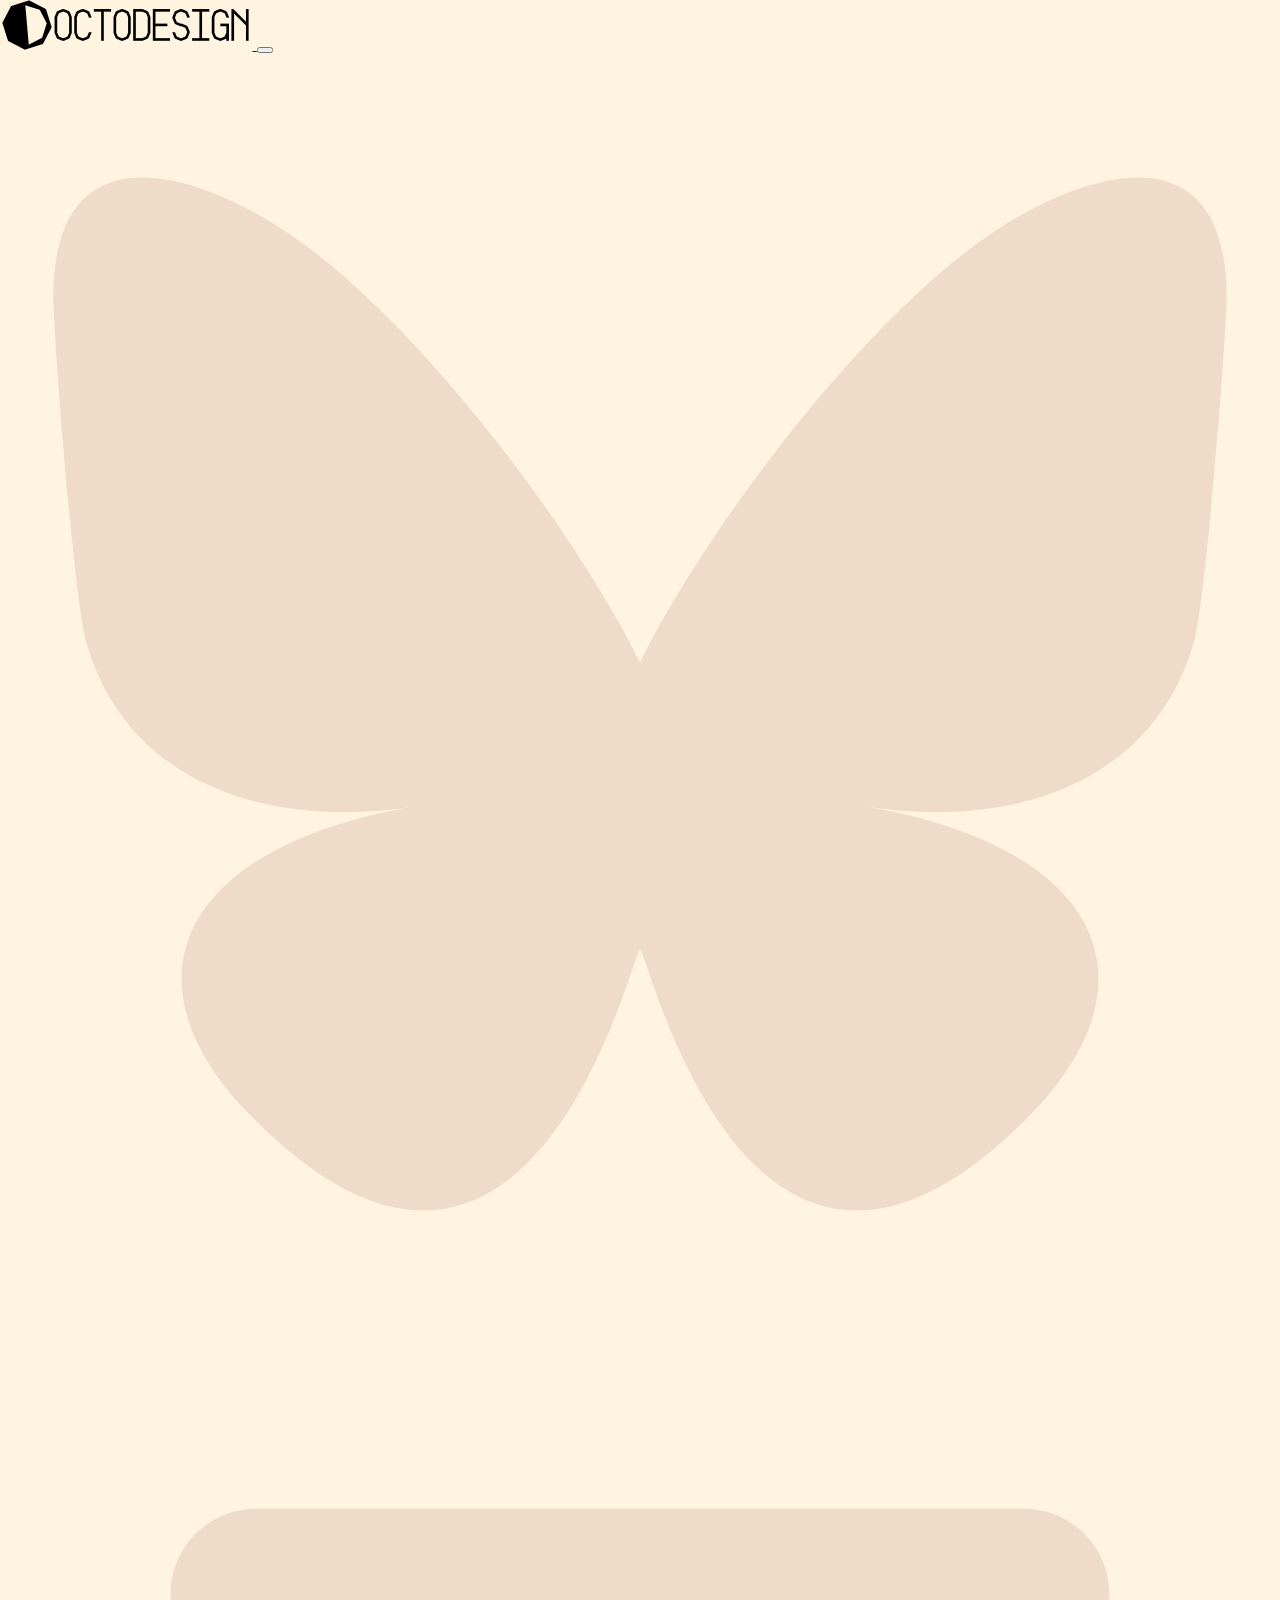
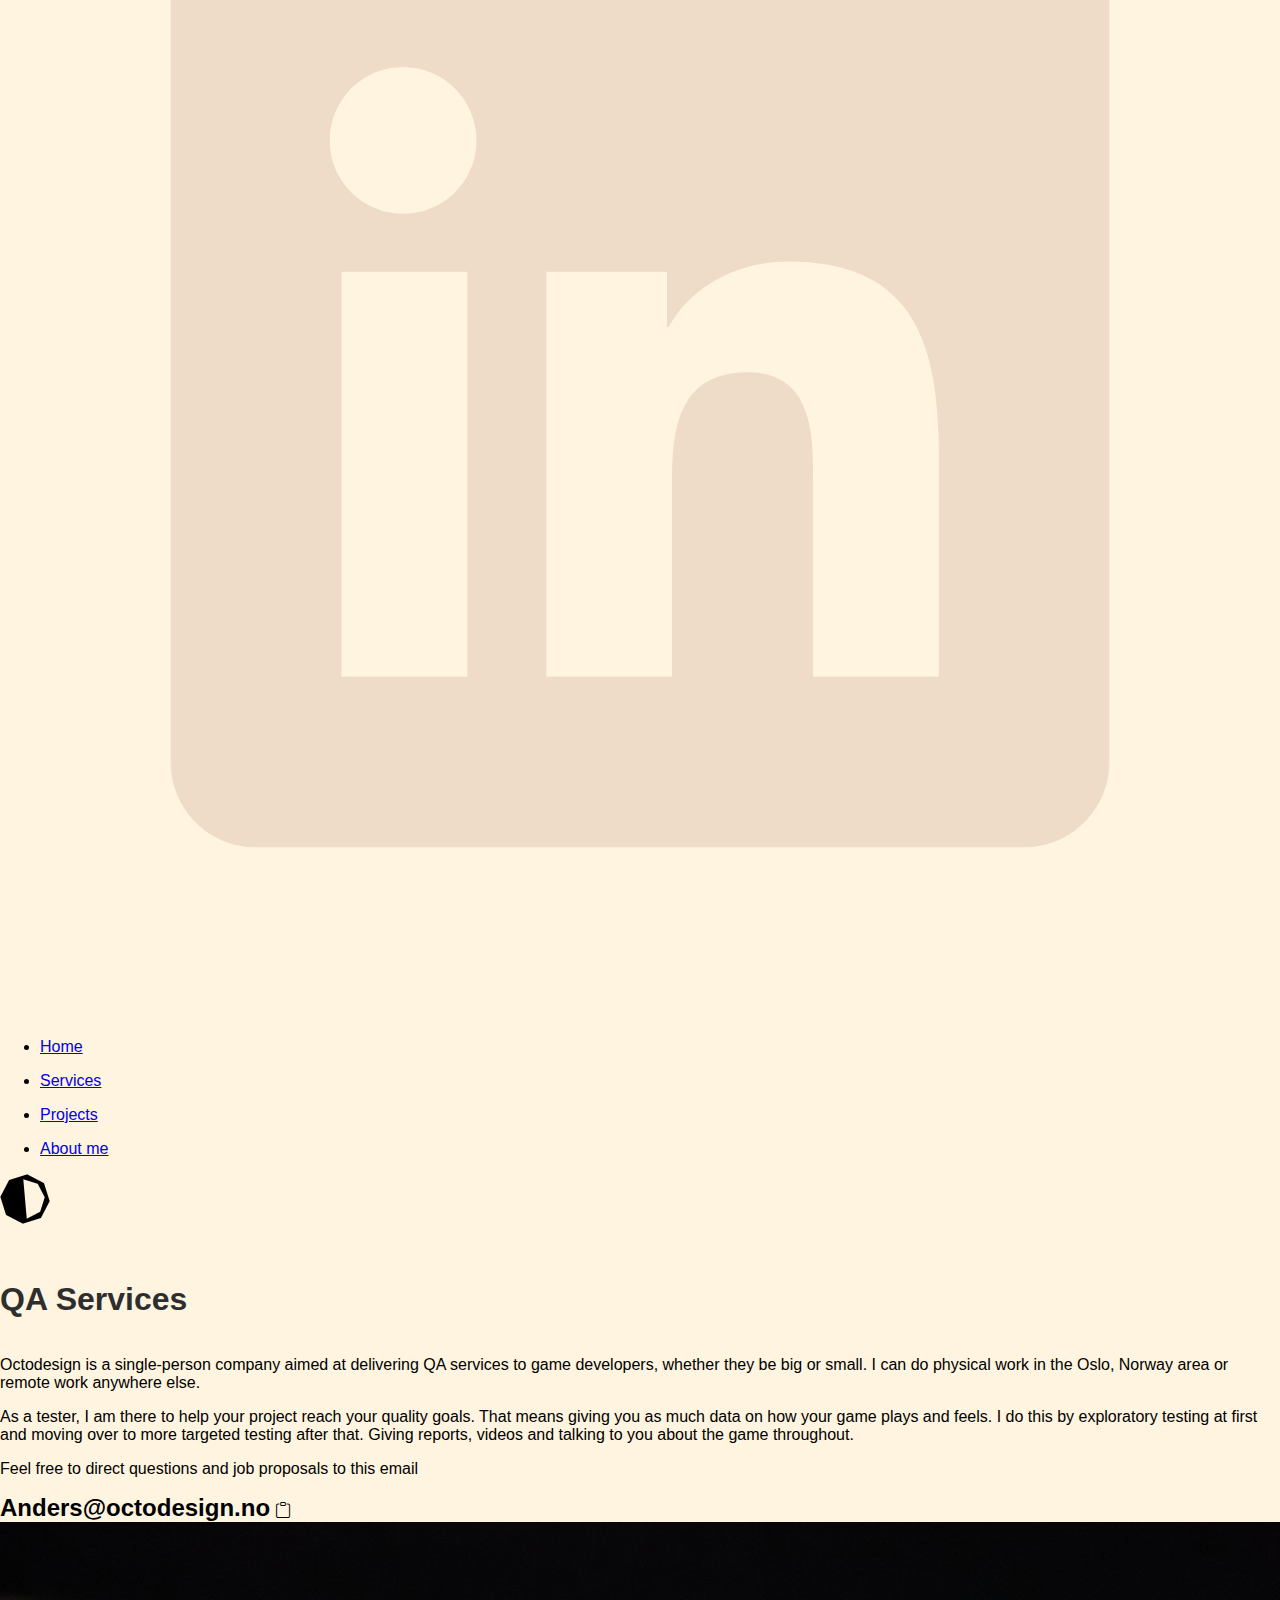
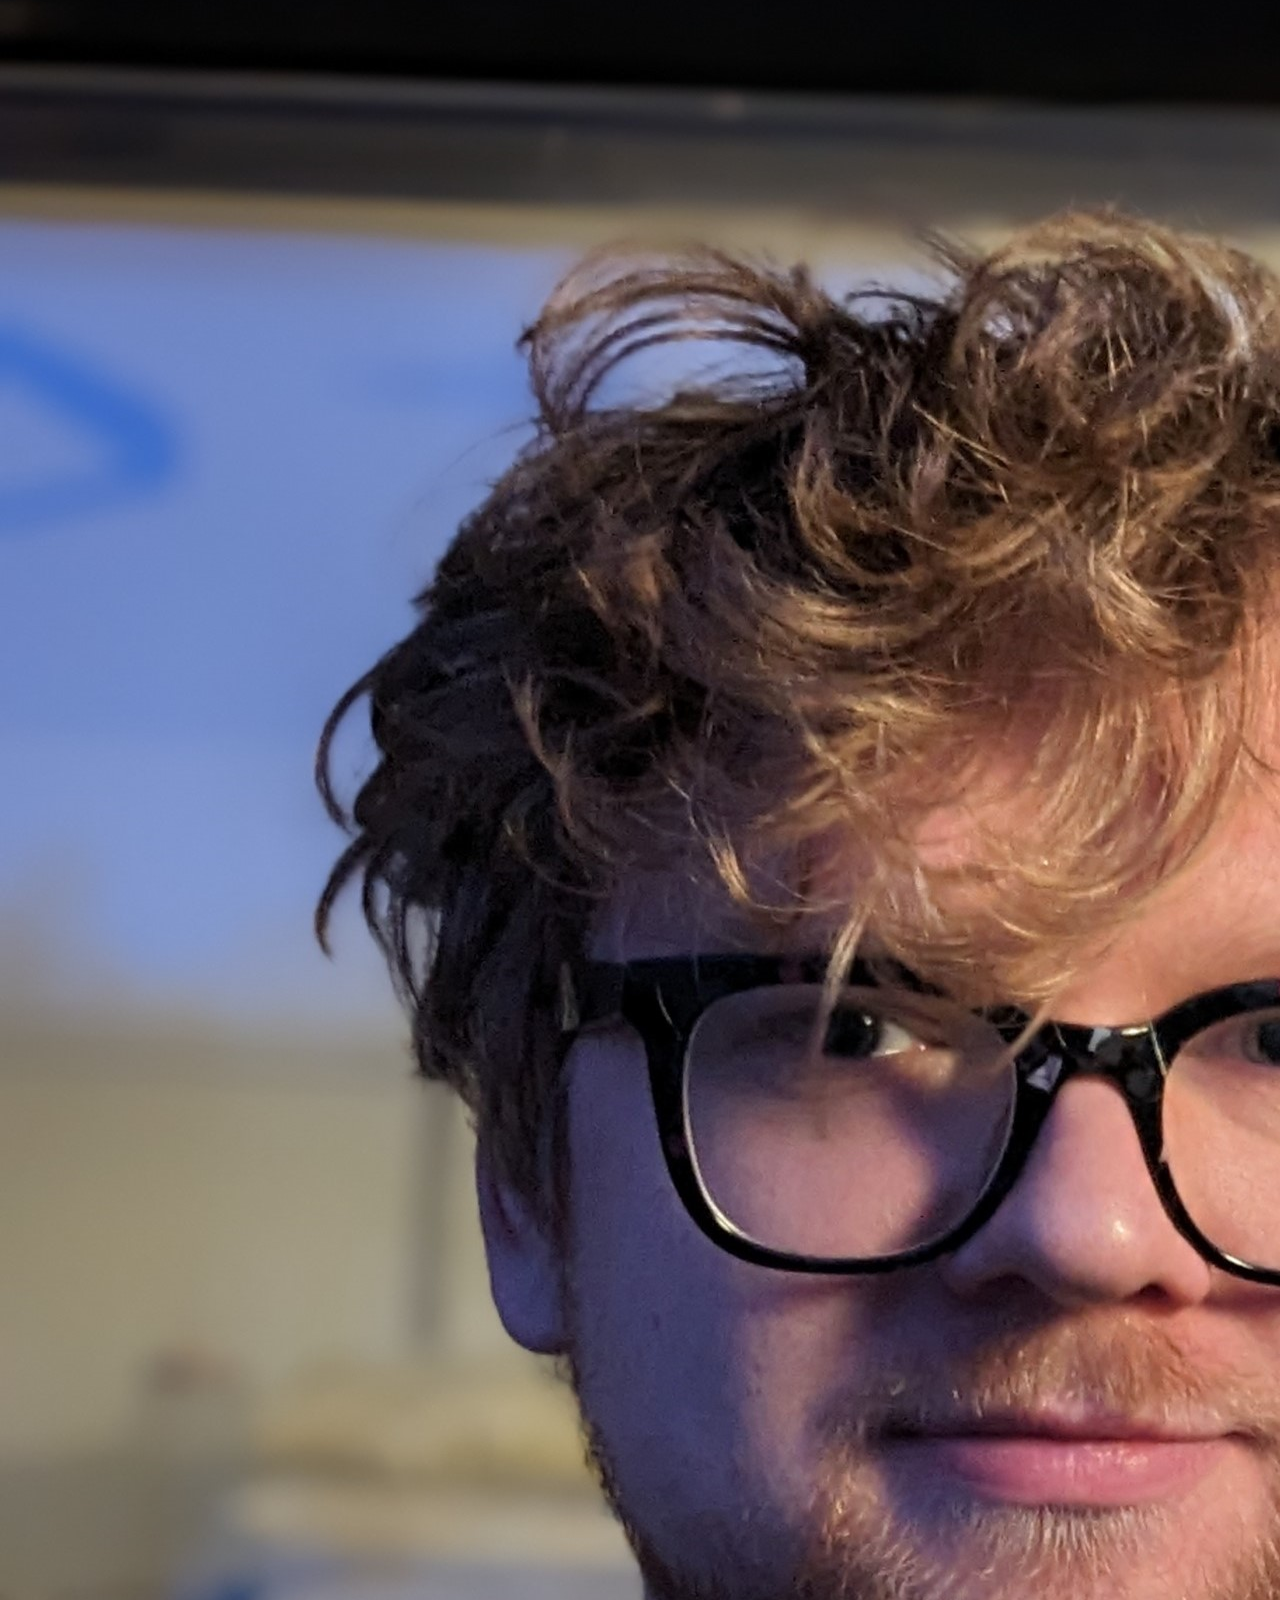
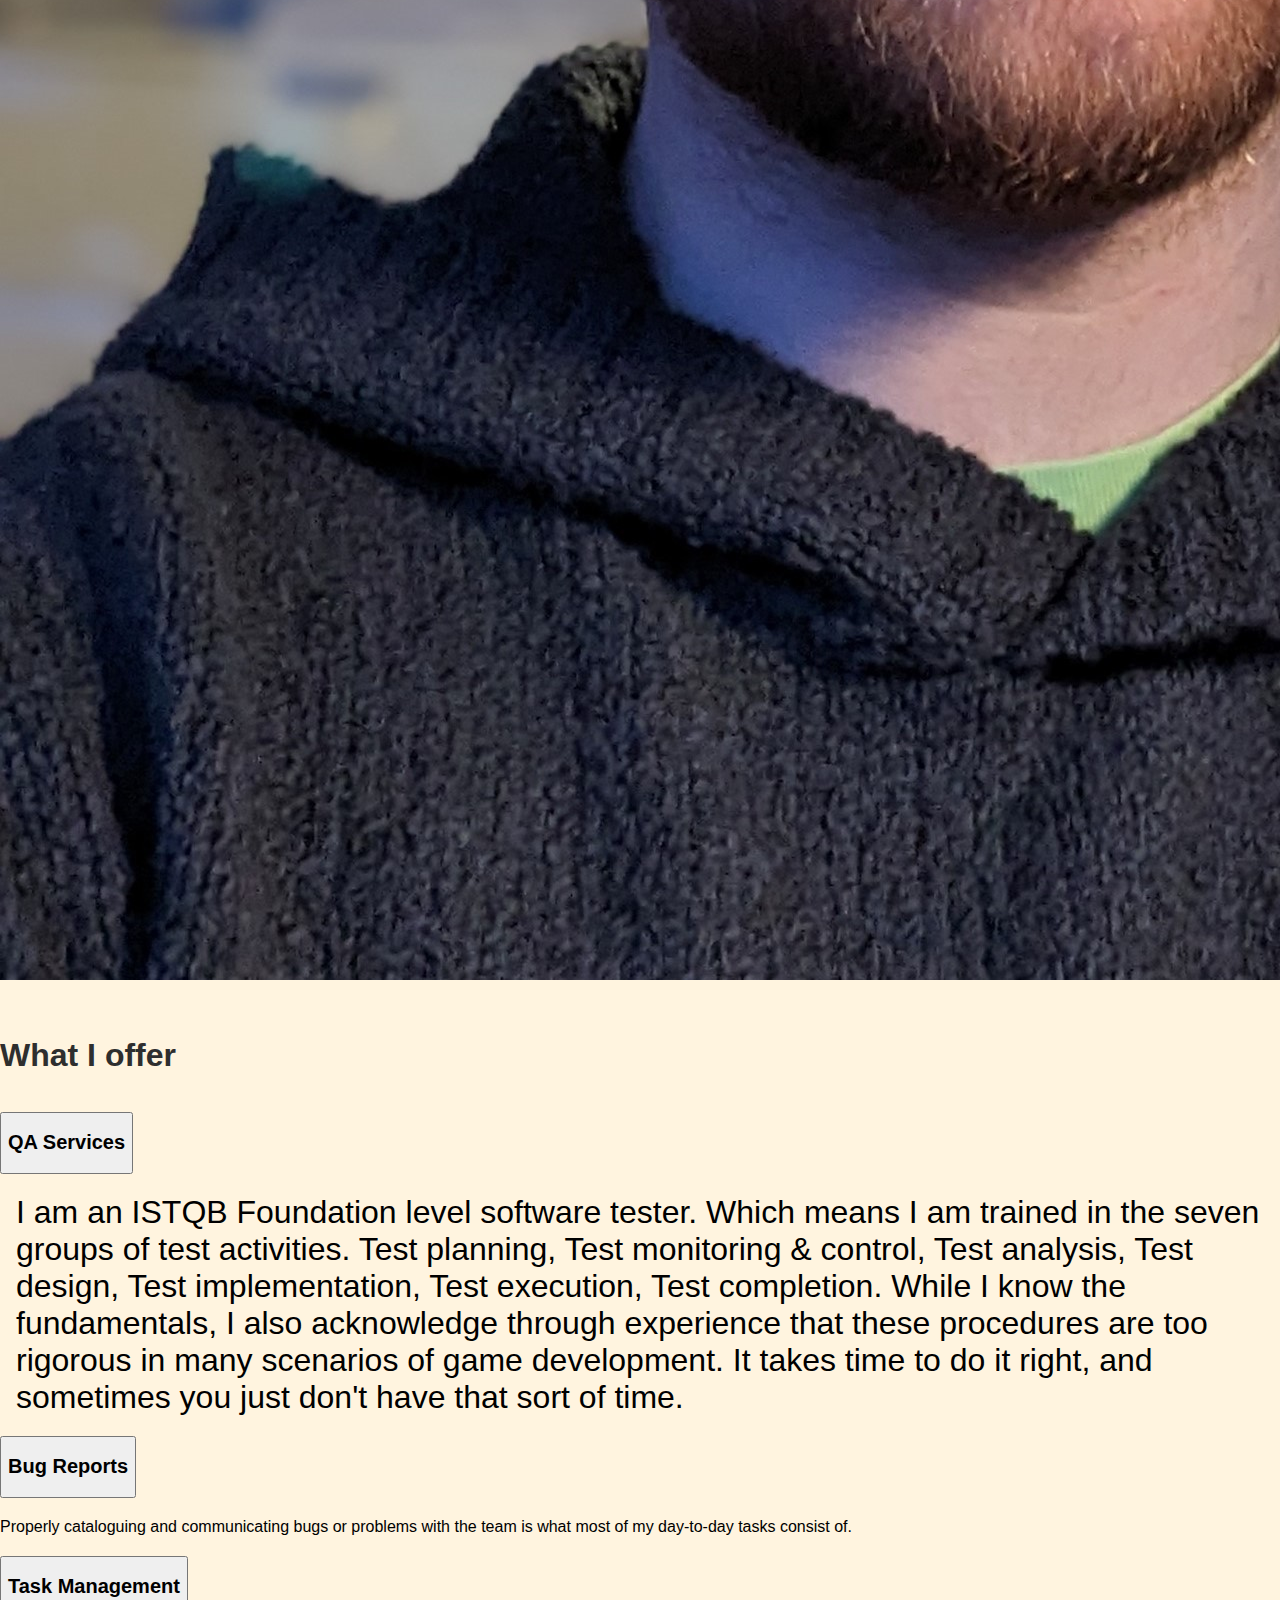
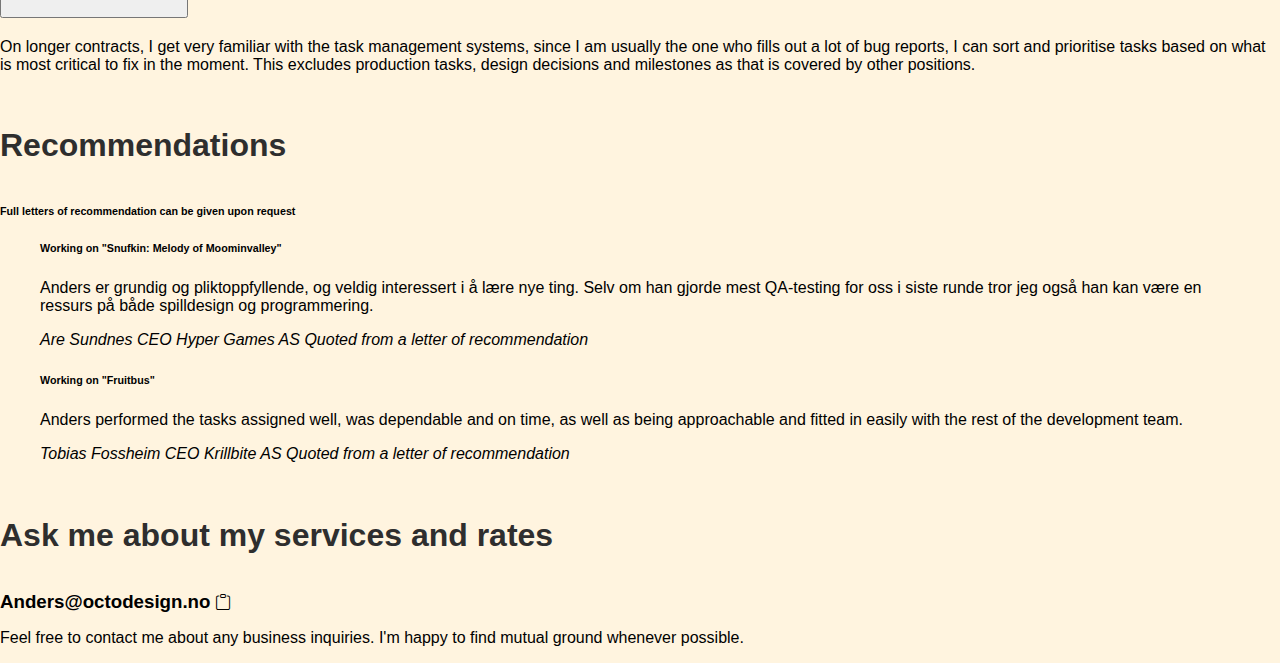
<file: services.html>
<!DOCTYPE html>
<html lang="en">

<head>
  <title>Octodesign QA Services</title>
  <!-- Required meta tags -->
  <meta charset="utf-8" />
  <meta name="viewport" content="width=device-width, initial-scale=1, shrink-to-fit=no" />

  <!-- Bootstrap CSS v5.2.1 -->
  <link href="https://cdn.jsdelivr.net/npm/bootstrap@5.3.2/dist/css/bootstrap.min.css" rel="stylesheet"
    integrity="sha384-T3c6CoIi6uLrA9TneNEoa7RxnatzjcDSCmG1MXxSR1GAsXEV/Dwwykc2MPK8M2HN" crossorigin="anonymous" />
  <link rel="stylesheet" href="https://cdn.jsdelivr.net/npm/bootstrap-icons@1.13.1/font/bootstrap-icons.min.css">
  <link rel="stylesheet" href="css/styles.css" />

  <link rel="icon" href="img/OctoDesignFavIcon.png" />

</head>

<body>
  <header>
    <!-- place navbar here -->
    <div class="container-fluid od p-0">
      <nav class="navbar navbar-expand-md navbar-light">
        <div class="container-fluid">
          <a class="navbar-brand mb-0 h1" href="index.html">
            <img src="img/LogoOctoDesignSml.png" alt="" style="height: 50px; width: 250px; padding-left: 0.15rem;" />
          </a>
          <button class="navbar-toggler collapsed" type="button" data-bs-toggle="collapse"
            data-bs-target="#burger-collapse" aria-controls="burger-collapse" aria-expanded="false"
            aria-label="Toggle navigation">
            <span class="navbar-toggler-icon"></span>
          </button>
        </div>
        <div class="collapse navbar-collapse" id="burger-collapse">
          <a class="octagon" href="https://bsky.app/profile/octopokto.bsky.social" role="button">
            <svg xmlns="http://www.w3.org/2000/svg" fill="#eedbc8" viewbox="0 0 24 24">
              <path
                d="M5.769,3.618C8.291,5.512,11.004,9.352,12,11.412c0.996-2.06,3.709-5.9,6.231-7.793C20.051,2.252,23,1.195,23,4.559	c0,0.672-0.385,5.644-0.611,6.451c-0.785,2.806-3.647,3.522-6.192,3.089c4.449,0.757,5.581,3.265,3.137,5.774	c-4.643,4.764-6.672-1.195-7.193-2.722c-0.095-0.28-0.14-0.411-0.14-0.3c-0.001-0.112-0.045,0.019-0.14,0.3	c-0.521,1.527-2.55,7.486-7.193,2.722c-2.445-2.509-1.313-5.017,3.137-5.774c-2.546,0.433-5.407-0.282-6.192-3.089	C1.385,10.203,1,5.231,1,4.559C1,1.195,3.949,2.252,5.769,3.618L5.769,3.618z" />
            </svg></a>
          <a class="octagon" href="https://www.linkedin.com/in/anders-findal-j%C3%B8rgensen-877677111/" role="button"
            iewbox="0 0 20 20">
            <svg xmlns="http://www.w3.org/2000/svg" viewBox="0 0 30 30" fill="#eedbc8">
              <path
                d="M24,4H6C4.895,4,4,4.895,4,6v18c0,1.105,0.895,2,2,2h18c1.105,0,2-0.895,2-2V6C26,4.895,25.105,4,24,4z M10.954,22h-2.95 v-9.492h2.95V22z M9.449,11.151c-0.951,0-1.72-0.771-1.72-1.72c0-0.949,0.77-1.719,1.72-1.719c0.948,0,1.719,0.771,1.719,1.719 C11.168,10.38,10.397,11.151,9.449,11.151z M22.004,22h-2.948v-4.616c0-1.101-0.02-2.517-1.533-2.517 c-1.535,0-1.771,1.199-1.771,2.437V22h-2.948v-9.492h2.83v1.297h0.04c0.394-0.746,1.356-1.533,2.791-1.533 c2.987,0,3.539,1.966,3.539,4.522V22z" />
            </svg>
          </a>
          <ul class="navbar-nav">
            <li class="nav-item">
              <a class="nav-link" href="index.html">Home</a>
            </li>
          </ul>
          <ul class="navbar-nav">
            <li class="nav-item">
              <a class="nav-link active" href="services.html">Services</a>
            </li>
          </ul>
          <ul class="navbar-nav">
            <li class="nav-item">
              <a class="nav-link" href="projects.html">Projects</a>
            </li>
          </ul>
          <ul class="navbar-nav">
            <li class="nav-item">
              <a class="nav-link" href="aboutme.html">About me</a>
            </li>
          </ul>

        </div>
      </nav>
    </div>


  </header>
  <main>
    <div class="container od">
      <div class="row justify-content-center align-items-top p-2">
        <div class="col title inline-img">
          <img src="img/LogoSml.png" alt="" style="height: 50px;">
          <h1>QA Services</h1>
        </div>

      </div>

      <div class=" row justify-content-top align-items-top p-2">
        <div class="col-lg-8 p-3">
          <p>Octodesign is a single-person company aimed at delivering QA services to game developers,
            whether
            they be big or small. I can do physical work in the Oslo, Norway area or remote work anywhere else.
          </p>
          <p>
            As a tester, I am there to help your project reach your quality goals. That means giving you as much data
            on
            how your game plays and feels. I do this by exploratory testing at first and moving over to more targeted
            testing after that. Giving reports, videos and talking to you about the game throughout.
          </p>
          <p>Feel free to direct questions and job proposals to this email</p>
          <h2 style="display: inline;" class=" user-select-all">Anders@octodesign.no</h2>
          <i onclick="copyToClipboard()" class="bi bi-clipboard btn" data-bs-toggle="tooltip" data-bs-placement="top"
            title="Copy email"></i>
        </div>
        <div class="col-lg-4 p-3 od">
          <img class="img-fluid" src="img/Portrait.jpg" alt="">
        </div>
      </div>

    </div>
    <!--Accordian-->
    <div class="container py-3">
      <h1>What I offer</h1>
    </div>

    <div class="container-fluid p-0 od-zone-teal">
      <div class="row justify-content-center align-items-center py-2">
        <div class="col-md-6 od">
          <div class="accordion-flush" id="#WhatIOffer">
            <div class="accordion-item">
              <h2 class="accordion-header" id="QA Services">
                <button class="accordion-button" type="button" data-bs-toggle="collapse" data-bs-target="#collapseOne"
                  aria-expanded="true" aria-controls="collapseOne">
                  <h2>QA Services</h2>
                </button>
              </h2>
              <div id="collapseOne" class="accordion-collapse collapse show" aria-labelledby="QA Services"
                data-bs-parent="#WhatIOffer">
                <div class="accordion-body">
                  I am an ISTQB Foundation level software tester. Which means I am trained in the seven groups of test
                  activities. Test planning, Test monitoring & control, Test analysis, Test design, Test implementation,
                  Test execution, Test completion. While I know the fundamentals, I also acknowledge through experience
                  that these procedures are too rigorous in many scenarios of game development. It takes time to do it
                  right, and sometimes you just don't have that sort of time.
                </div>
              </div>
            </div>
            <div class="accordion-item">
              <h2 class="accordion-header">
                <button class="accordion-button collapsed" type="button" data-bs-toggle="collapse"
                  data-bs-target="#collapseTwo" aria-expanded="false" aria-controls="collapseTwo">
                  <h2>Bug Reports</h2>
                </button>
              </h2>
              <div id="collapseTwo" class="accordion-collapse collapse" data-bs-parent="#accordionExample">
                <div class="accordion-body">
                  Properly cataloguing and communicating bugs or problems with the team is what most of my day-to-day
                  tasks consist of.
                </div>
              </div>
            </div>
            <div class="accordion-item">
              <h2 class="accordion-header">
                <button class="accordion-button collapsed" type="button" data-bs-toggle="collapse"
                  data-bs-target="#collapseThree" aria-expanded="false" aria-controls="collapseThree">
                  <h2>Task Management</h2>
                </button>
              </h2>
              <div id="collapseThree" class="accordion-collapse collapse" data-bs-parent="#accordionExample">
                <div class="accordion-body">
                  On longer contracts, I get very familiar with the task management systems, since I am usually the one
                  who fills out a lot of bug reports, I can sort and prioritise tasks based on what is most critical to
                  fix in the moment. This excludes production tasks, design decisions and milestones as that is covered
                  by other positions.
                </div>
              </div>
            </div>
          </div>
        </div>
      </div>



    </div>

    <div class="container g-3">
      <div class="row justify-content-center align-items-top ">
        <div class="col title">
          <h1>Recommendations</h1>
        </div>
        <div class="row justify-content-start align-items-top g-2">
          <div class="col-lg-12 od">
            <div class="alert" role="alert">
              <h6>Full letters of recommendation can be given upon request</h6>
            </div>

          </div>

        </div>

      </div>
      <div class="row justify-content-center align-items-top g-4">
        <div class="col-lg-4 od">
          <div class="card">
            <div class="card-body">
              <blockquote class="blockquote mb-0">
                <h6>Working on "Snufkin: Melody of Moominvalley"</h6>
                <p>Anders er grundig og pliktoppfyllende, og veldig interessert i å lære nye ting. Selv om
                  han gjorde mest QA-testing for oss i siste runde tror jeg også han kan være en ressurs på både
                  spilldesign og programmering.
                </p>
                <div class="blockquote-footer">
                  <cite title="Source title">Are Sundnes CEO Hyper Games AS</cite>
                  <cite>Quoted from a letter of recommendation</cite>
                </div>
              </blockquote>
            </div>
          </div>

        </div>
        <div class="col-lg-4 od">
          <div class="card">
            <div class="card-body">
              <blockquote class="blockquote mb-0">
                <h6>Working on "Fruitbus"</h6>
                <p>Anders performed the tasks assigned well, was dependable and on time, as well as being
                  approachable
                  and fitted in easily with the rest of the development team.</p>
                <div class="blockquote-footer">
                  <cite title="Source title">Tobias Fossheim CEO Krillbite AS</cite>
                  <cite>Quoted from a letter of recommendation</cite>
                </div>
              </blockquote>
            </div>
          </div>

        </div>

      </div>
    </div>
    <div class="container">
      <div class="row justify-content-center align-items-top ">
        <div class="col title text-center">
          <h1>Ask me about my services and rates</h1>
        </div>
      </div>

      <div class="row justify-content-center align-items-center p-3">
        <div class="col-8 od">
          <div class="card text-center">
            <div class="card-body">
              <h3 style="display: inline;" class=" user-select-all">Anders@octodesign.no</h3>
              <i onclick="copyToClipboard()" class="bi bi-clipboard btn" data-bs-toggle="tooltip"
                data-bs-placement="top" title="Copy email"></i>
              <p class="card-text">Feel free to contact me about any business inquiries. I'm happy to find mutual ground
                whenever possible. </p>
            </div>
          </div>
        </div>

      </div>

    </div>


  </main>
  <footer>
    <!-- place footer here -->

  </footer>
</body>
<!--Script for copying text to clipboard-->
<script>
  var tooltipTriggerList = [].slice.call(document.querySelectorAll('[data-bs-toggle="tooltip"]'))
  var tooltipList = tooltipTriggerList.map(function (tooltipTriggerEl) {
    return new bootstrap.Tooltip(tooltipTriggerEl)
  })
</script>
<!--For activating tooltips in bootstrap-->
<script>
  const tooltipTriggerList = document.querySelectorAll('[data-bs-toggle="tooltip"]')
  const tooltipList = [...tooltipTriggerList].map(tooltipTriggerEl => new bootstrap.Tooltip(tooltipTriggerEl))
</script>
<!-- Bootstrap JavaScript Libraries -->
<script src="https://cdn.jsdelivr.net/npm/@popperjs/core@2.11.8/dist/umd/popper.min.js"
  integrity="sha384-I7E8VVD/ismYTF4hNIPjVp/Zjvgyol6VFvRkX/vR+Vc4jQkC+hVqc2pM8ODewa9r" crossorigin="anonymous"></script>

<script src="https://cdn.jsdelivr.net/npm/bootstrap@5.3.2/dist/js/bootstrap.min.js"
  integrity="sha384-BBtl+eGJRgqQAUMxJ7pMwbEyER4l1g+O15P+16Ep7Q9Q+zqX6gSbd85u4mG4QzX+" crossorigin="anonymous"></script>


</html>
</file>
<file: css/styles.css>
body {
  font-family: "Roboto", sans-serif;
  background-color: #fff4df;
  height: 100%;
  margin: 0%;
}
h1 {
  color: rgb(46, 46, 46);
  font-family: "Montserrat", sans-serif;
  padding-top: 2rem;
  padding-bottom: 1rem;
}
h2 {
  font-family: "Nunito", sans-serif;
}
h3 {
  font-family: "Roboto", sans-serif;
}
.nav-link {
  white-space: nowrap;
}
.collapse.show {
  margin-left: 1rem;
  font-size: 2rem;
}
/*Index*/
.btn-floating {
  border-radius: 100%;
  padding-left: 12px;
  padding-right: 12px;
}
.project-thumbnails {
  background-color: #edddaa;
}
.introduction {
  font-size: large;
  text-align: center;
}
.thumbnail {
  position: relative;
}
.thumbnail-img {
  display: block;
  width: 100%;
}
.thumbnail-overlay {
  position: absolute;
  top: 0;
  left: 0;
  width: 100%;
  height: 100%;
  background: rgb(46, 46, 46, 0.6);
  color: whitesmoke;
  font-family: Arial, Helvetica, sans-serif;
  display: flex;
  flex-direction: column;
  align-items: center;
  justify-content: center;
  opacity: 0;
  transition: opacity 0.25s;
}
.thumbnail-overlay-blur {
  backdrop-filter: blur(5px);
}
.thumbnail-overlay > * {
  transform: translateY(20px);
  transition: transform 0.25s;
}
.thumbnail-overlay:hover {
  opacity: 1;
}
.thumbnail-overlay:hover > * {
  transform: translateY(0);
}

.thumbnail-title {
  font-size: large;
  font-weight: bold;
}
.thumbnail-text {
  font-size: medium;
  margin-top: 0.25rem;
  text-align: center;
}
.carousel-item img {
  object-fit: scale-down;
  object-position: center;
  height: 50vh;
  overflow: hidden;
}

/*Projects*/
.project {
  margin: 3rem auto;
  background-color: #edddaa;
}
iframe {
  aspect-ratio: 16 / 9;
  height: 100%;
  width: 100%;
} /*About me*/
.profile-picture {
  margin-left: 0%;
}
.info-borders {
  border-top: solid;
  border-left: solid;
}
.date {
  text-align: end;
  word-wrap: break-word;
}
</file>
